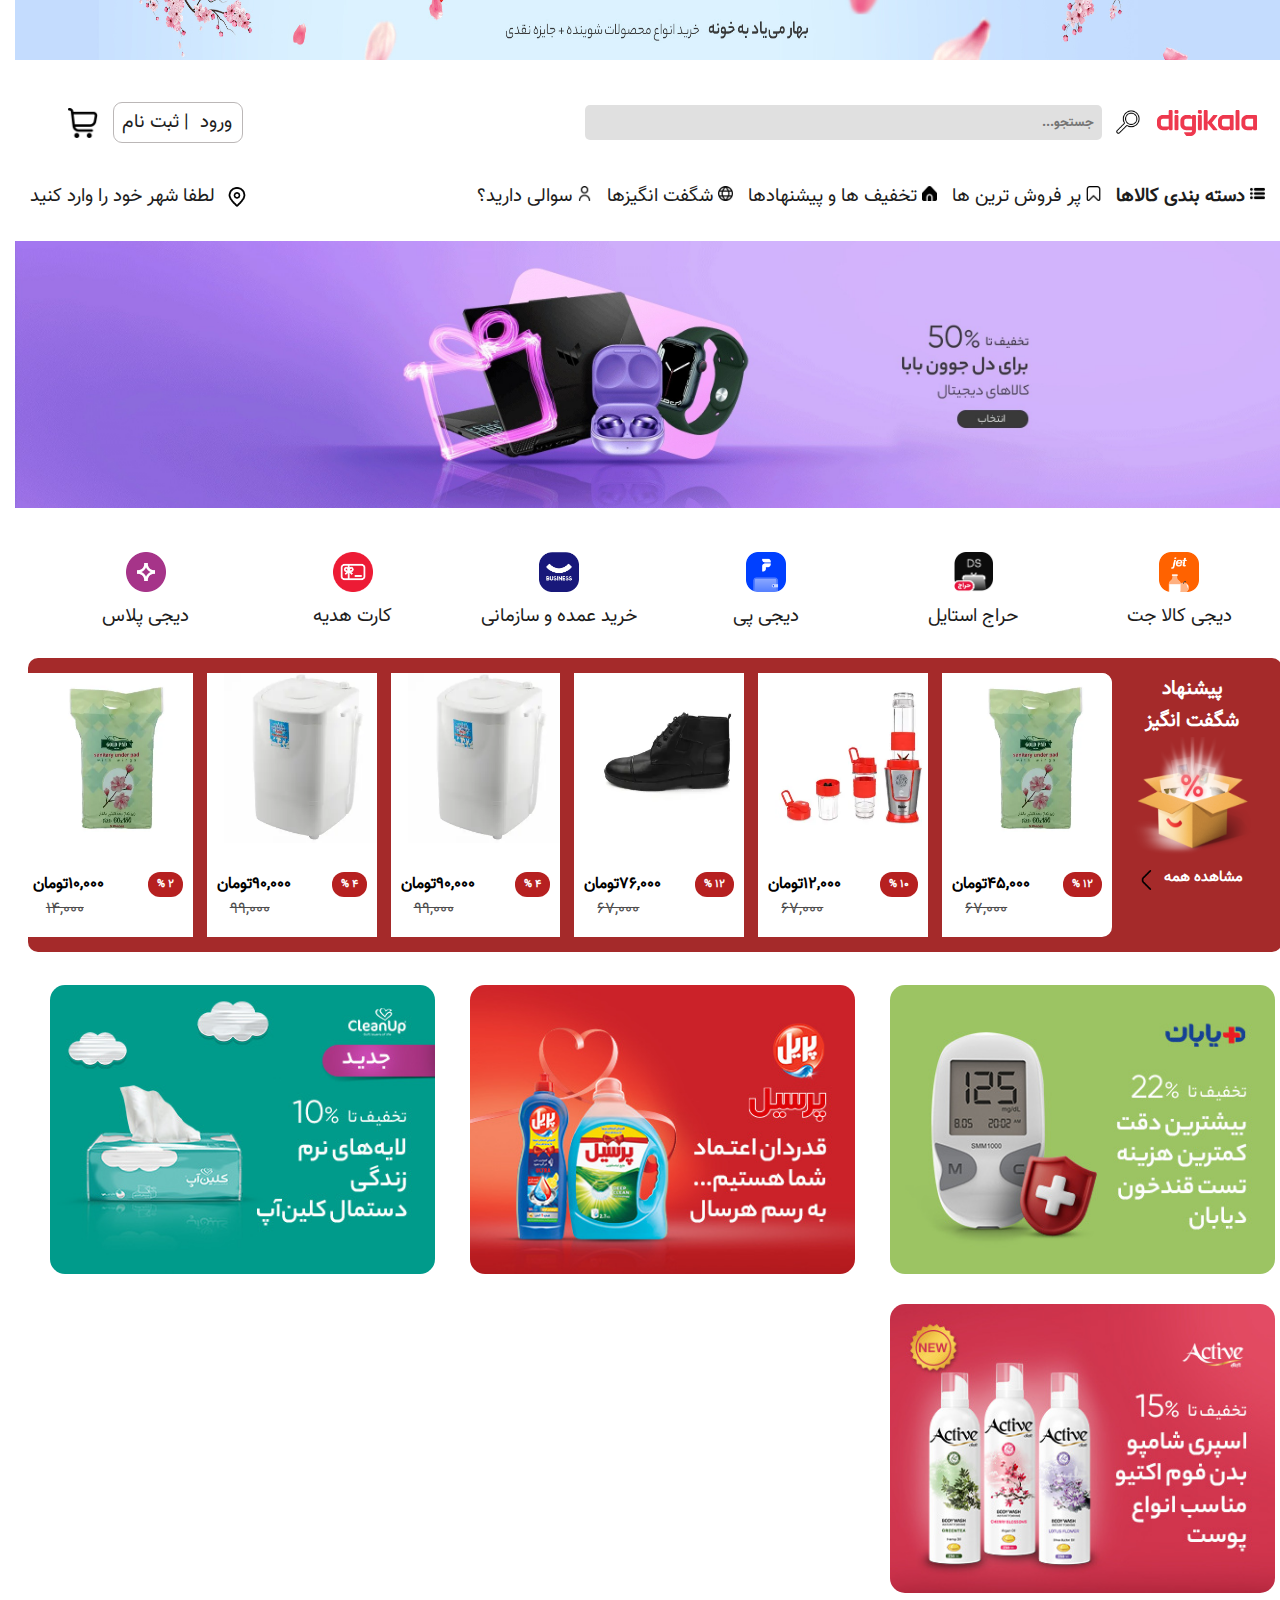
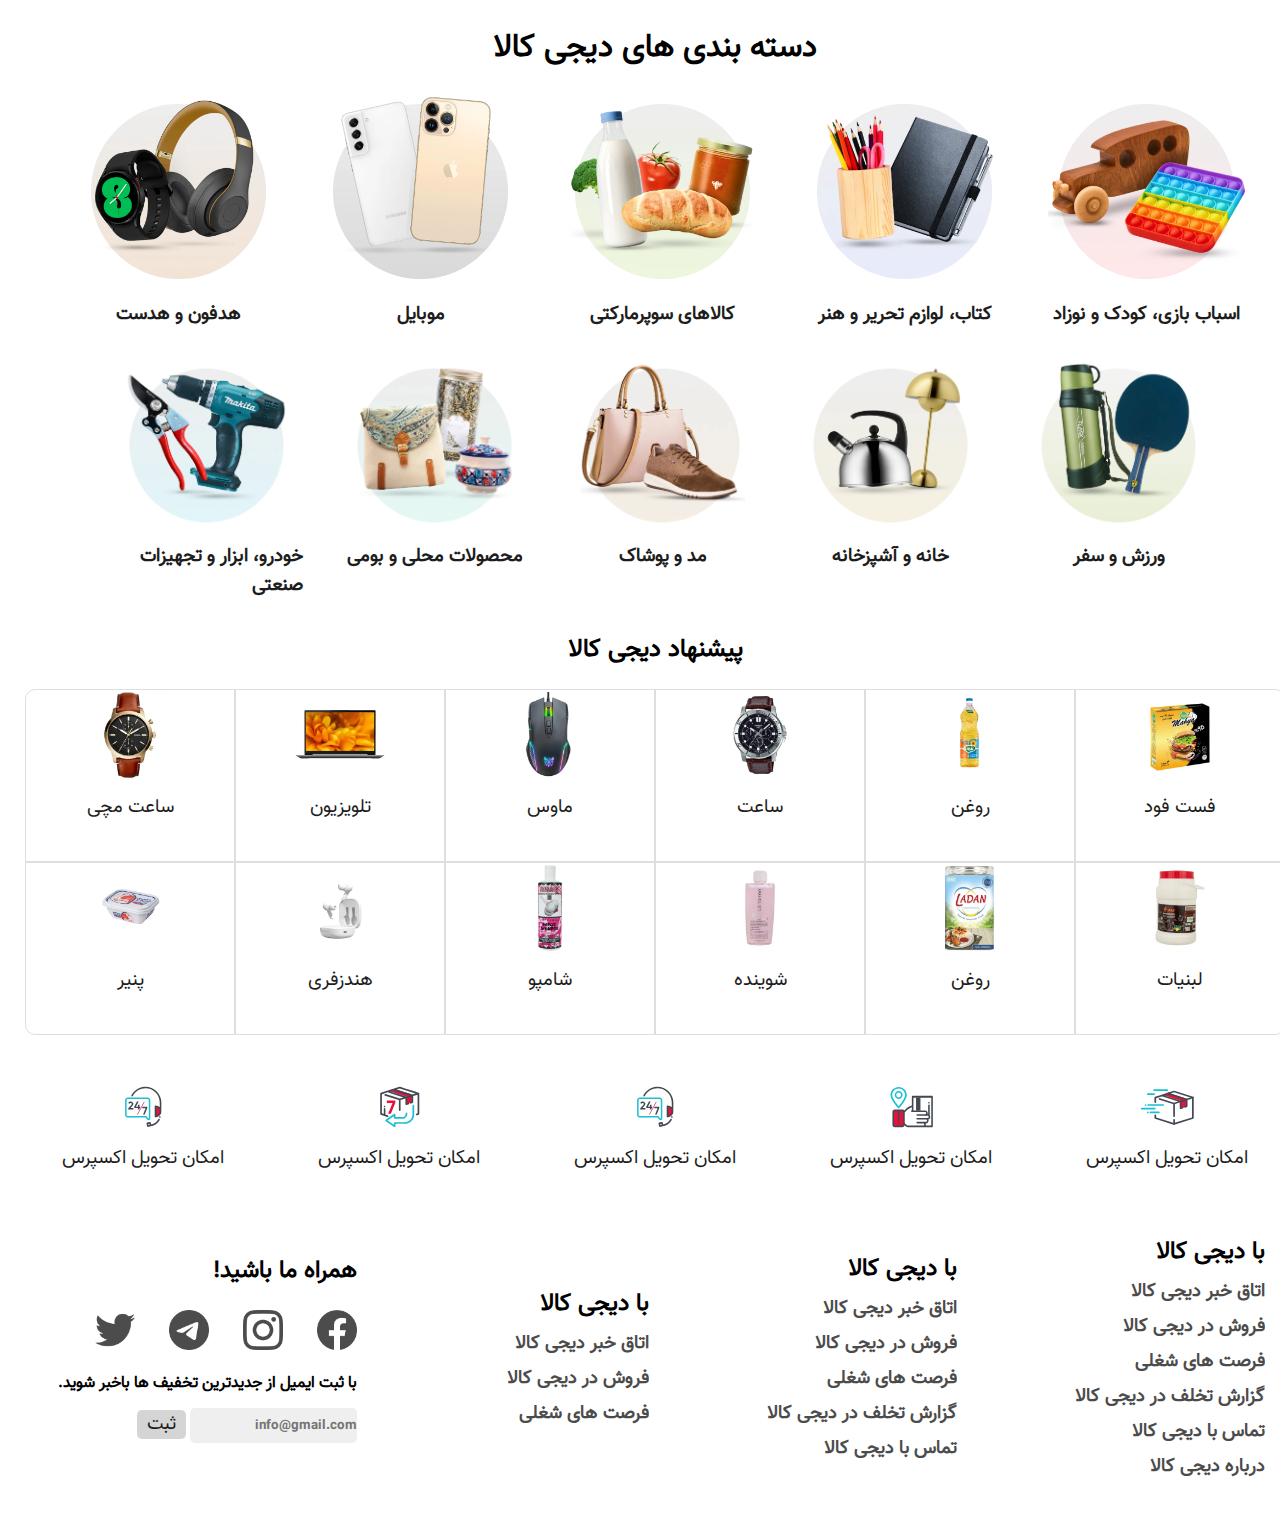
<file: index.html>
<!DOCTYPE html>
<html lang="en" dir="rtl">

<head>
    <meta charset="UTF-8">
    <meta http-equiv="X-UA-Compatible" content="IE=edge">
    <meta name="viewport" content="width=device-width, initial-scale=1.0">
    <link rel="stylesheet" href="newfile.css">
    <link rel="stylesheet" href="media.css">
    <title>فروشگاه اینترنتی دیجی کالا</title>
</head>

<body>
    <header class="header">
        <div class="container">


            <div class="header-img">
                <a href="#"> <img src="pic/1.jpg" alt="header" class="header-img__pic"></a>
            </div>
            <div class="header-two" dir="ltr">
                <div class="left">
                    <div class="left-logo__shop">
                        <a href="#"> <img src="pic/shop.png" alt="shop" class="shop-logo" width="30" height="30"></a>
                    </div>
                    <div class="left-button">
                        <a type="submit" class="left-button-type">ورود</a>
                        <a type="submit" class="left-button-type">| ثبت نام</a>
                    </div>
                </div>
                <div class="right" dir="rtl">
                    <div class="right-logo">
                        <img src="pic/logo.svg" alt="sumsung" class="right-logo__type" width="100px" height="60px">
                    </div>

                    <div class="right-input">
                        <a href="#"> <img src="pic/search.png" alt="search" width="25" height="25"
                                class="right-input__img"></a>
                        <input type="search" placeholder="  جستجو... " class="right-input__main">
                    </div>
                </div>
            </div>
            <div class="header-three">
                <div class="header-three__right">
                    <div class="header-three__menu">
                        <ul class="menu">
                            <li class="menu-item  li"><a href="#"><img src="pic/menu.png" alt="" width="15"
                                        height="15"><span class="span"> دسته بندی کالاها </span> </a></li>

                            <li class="menu-item  mi"><a href="#"><img src="pic/3916593.png" alt="" width="15"
                                        height="15"><span class="span"> پر فروش ترین ها </span></a></li>
                            <li class="menu-item  mi"><a href="#"><img src="pic/3917032.png" alt="" width="15"
                                        height="15"><span class="span"> تخفیف ها و پیشنهادها</span></a></li>
                            <li class="menu-item  mi"><a href="#"><img src="pic/3917538.png" alt="" width="15"
                                        height="15"><span class="span"> شگفت انگیزها</span></a></li>
                            <li class="menu-item  mi  pot"><a href="#"><img src="pic/3917688.png" alt="" width="15"
                                        height="15"><span class="span"> سوالی دارید؟</span></a></li>
                        </ul>
                    </div>

                </div>


                <div class="header-three-left">
                    <img src="pic/loc.png" alt="loc" class="header-three__left___icon" width="20" height="20"><a
                        href="#">
                        <p class="para">لطفا شهر خود را وارد کنید</p>
                    </a>
                </div>
            </div>

        </div>

        <div class="class-banner">
            <a href="#"><img src="pic/2.jpg" alt="2" class="banner-img"></a>
        </div>
    </header>
    <main class="main">
        <div class="main-top">
            <a href="#">
                <div class="main-top__grid">
                    <img src="pic/11.png" alt="" class="main-top__img" width="40px" height="40px">
                    <p class="main-top__P">دیجی کالا جت</p>
                </div>
            </a>
            <a href="#">
                <div class="main-top__grid">
                    <img src="pic/12.png" alt="" class="main-top__img" width="40px" height="40px">
                    <p class="main-top__P"> حراج استایل</p>
                </div>
            </a>
            <a href="#">
                <div class="main-top__grid">
                    <img src="pic/13.png" alt="" class="main-top__img" width="40px" height="40px">
                    <p class="main-top__P"> دیجی پی</p>
                </div>
            </a>
            <a href="#">
                <div class="main-top__grid">
                    <img src="pic/14.png" alt="" class="main-top__img" width="40px" height="40px">
                    <p class="main-top__P"> خرید عمده و سازمانی</p>
                </div>
            </a>
            <a href="#">
                <div class="main-top__grid mo">
                    <img src="pic/15.png" alt="" class="main-top__img" width="40px" height="40px">
                    <p class="main-top__P"> کارت هدیه </p>
                </div>
            </a>
            <a href="#">
                <div class="main-top__grid  ko">
                    <img src="pic/16.png" alt="" class="main-top__img" width="40px" height="40px">
                    <p class="main-top__P"> دیجی پلاس </p>
                </div>
            </a>
        </div>
        <div class="main-two">
            <div class="right-main__two">
                <h2 class="h-right__main">پیشنهاد <br> شگفت انگیز </h2>
                <img src="pic/box.png" alt="box" class="main-two__box">
                <div class="screen">
                    <h3 class="right-main__end">مشاهده همه</h3>
                    <img src="pic/left.png" class="right-main__icon"></img>
                </div>
            </div>
            <div class="left-main__two">
                <div class="left-main__left">
                    <div class="left-main__head q  nom">
                        <img src="pic/برنج.webp" alt="" class="left-main__img   nom">
                        <div class="left-main__price">
                            <h4 class="price">45,000تومان</h4>
                            <div class="left-main__price___takh">
                                <h6 class="takh">12 %</h6>
                            </div>

                        </div>
                        <p dir="ltr" class="last-price">67,000</p>
                    </div>
                    <div class="left-main__head r">
                        <img src="pic/سطل.webp" alt="" class="left-main__img">
                        <div class="left-main__price">
                            <h4 class="price">12,000تومان</h4>
                            <div class="left-main__price___takh">
                                <h6 class="takh">10 %</h6>
                            </div>
                        </div>
                        <p dir="ltr" class="last-price">67,000</p>
                    </div>
                    <div class="left-main__head s">
                        <img src="pic/کفش.webp" alt="" class="left-main__img">
                        <div class="left-main__price">
                            <h4 class="price">76,000تومان</h4>
                            <div class="left-main__price___takh">
                                <h6 class="takh">12 %</h6>
                            </div>
                        </div>
                        <p dir="ltr" class="last-price">67,000</p>
                    </div>
                    <div class="left-main__head t">
                        <img src="pic/سطل2.webp" alt="" class="left-main__img">
                        <div class="left-main__price">
                            <h4 class="price">90,000تومان</h4>
                            <div class="left-main__price___takh">
                                <h6 class="takh">4 %</h6>
                            </div>
                        </div>
                        <p dir="ltr" class="last-price">99,000</p>
                    </div>
                    <div class="left-main__head w">
                        <img src="pic/سطل2.webp" alt="" class="left-main__img">
                        <div class="left-main__price">
                            <h4 class="price">90,000تومان</h4>
                            <div class="left-main__price___takh">
                                <h6 class="takh">4 %</h6>
                            </div>
                        </div>
                        <p dir="ltr" class="last-price">99,000</p>
                    </div>
                    <div class="left-main__head x">
                        <img src="pic/برنج.webp" alt="" class="left-main__img">
                        <div class="left-main__price">
                            <h4 class="price">10,000تومان</h4>
                            <div class="left-main__price___takh">
                                <h6 class="takh">2 %</h6>
                            </div>
                        </div>
                        <p dir="ltr" class="last-price">14,000</p>
                    </div>
                </div>
            </div>
        </div>
        <div class="main-three">
            <a href="#"> <img src="pic/دیابان.jpg" alt="" class="main-three__img"></a>
            <a href="#"> <img src="pic/پرسیل.jpg" alt="" class="main-three__img"></a>
            <a href="#"> <img src="pic/لایه های نرم.jpg" alt="" class="main-three__img"></a>
            <a href="#"><img src="pic/شامپو.jpg" alt="" class="main-three__img"></a>
        </div>
        <div class="main-four">
            <h1 class="main-four__title"> دسته بندی های دیجی کالا </h1>
            <div class="main-for__main">
                <div class="main-four__list">
                    <a href="nozad.html" class="nozad" target="_blank">
                        <div class="main-four__content">
                            <img src="piclist/اسباب بازی (1).webp" alt="" class="main-four__img">
                            <h4 class="main-four__form">اسباب بازی، کودک و نوزاد</h4>
                        </div>
                    </a>
                    <a href="lavazem.html" class="lavazem" target="_blank">
                        <div class="main-four__content">
                            <img src="piclist/تحریر.webp" alt="" class="main-four__img">
                            <h4 class="main-four__form">کتاب، لوازم تحریر و هنر</h4>
                        </div>
                    </a>
                    <a href="#">
                        <div class="main-four__content">
                            <img src="piclist/غذایی.webp" alt="" class="main-four__img">
                            <h4 class="main-four__form">کالاهای سوپرمارکتی</h4>
                        </div>
                    </a>
                    <a href="#">
                        <div class="main-four__content">
                            <img src="piclist/موبایل.webp" alt="" class="main-four__img">
                            <h4 class="main-four__form">موبایل</h4>
                        </div>
                    </a>
                    <a href="#">
                        <div class="main-four__content">
                            <img src="piclist/هدفون.webp" alt="" class="main-four__img">
                            <h4 class="main-four__form">هدفون و هدست</h4>
                        </div>
                    </a>
                    <!--                 -->


                </div>
                <div class="main-four__list__two">
                    <a href="#">
                        <div class="main-four__content">
                            <img src="piclist/ورزشی.webp" alt="" class="main-four__img">
                            <h4 class="main-four__form"> ورزش و سفر</h4>
                        </div>
                    </a>

                    <a href="#">
                        <div class="main-four__content">
                            <img src="piclist/کتری.webp" alt="" class="main-four__img">
                            <h4 class="main-four__form">خانه و آشپزخانه</h4>
                        </div>
                    </a>
                    <a href="#">
                        <div class="main-four__content">
                            <img src="piclist/کفش.webp" alt="" class="main-four__img">
                            <h4 class="main-four__form">مد و پوشاک</h4>
                        </div>
                    </a>
                    <a href="#">
                        <div class="main-four__content">
                            <img src="piclist/کیف.webp" alt="" class="main-four__img">
                            <h4 class="main-four__form"> محصولات محلی و بومی </h4>
                        </div>
                        <a href="#">
                            <div class="main-four__content">
                                <img src="piclist/اسباب بازی (2).webp" alt="" class="main-four__img">
                                <h4 class="main-four__form">خودرو، ابزار و تجهیزات صنعتی</h4>
                            </div>
                        </a>
                </div>
            </div>
        </div>

        <div class="main-five">
            <h3 class="main-five">پیشنهاد دیجی کالا</h3>


            <div class="main-five__form">
                <div class="main-five__list  a">
                    <a href="#"> <img src="fav/1.webp" alt="" class="main-five__img">
                        <p class="main-five__para">فست فود</p>
                    </a>
                </div>
                <div class="main-five__list">
                    <a href="#"> <img src="fav/2.webp" alt="" class="main-five__img">
                        <p class="main-five__para">روغن</p>
                    </a>
                </div>
                <div class="main-five__list">
                    <a href="#"> <img src="fav/3 (1).webp" alt="" class="main-five__img">
                        <p class="main-five__para">ساعت</p>
                    </a>
                </div>
                <div class="main-five__list">
                    <a href="#"> <img src="fav/4.webp" alt="" class="main-five__img">
                        <p class="main-five__para">ماوس</p>
                    </a>
                </div>
                <div class="main-five__list">
                    <a href="#"><img src="fav/5.webp" alt="" class="main-five__img">
                        <p class="main-five__para">تلویزیون</p>

                         </a>
                </div>
                <div class="main-five__list   b">
                    <a href="#"> <img src="fav/6.webp" alt="" class="main-five__img">
                        <p class="main-five__para">ساعت مچی</p>
                    </a>
                </div>
                <div class="main-five__list   c">
                    <a href="#"> <img src="fav/7.webp" alt="" class="main-five__img">
                        <p class="main-five__para">لبنیات</p>
                    </a>
                </div>
                <div class="main-five__list">
                    <a href="#"> <img src="fav/8.webp" alt="" class="main-five__img">
                        <p class="main-five__para">روغن</p>
                    </a>
                </div>
                <div class="main-five__list">
                    <a href="#"> <img src="fav/9.webp" alt="" class="main-five__img">
                        <p class="main-five__para">شوینده</p>
                    </a>
                </div>
                <div class="main-five__list">
                    <a href="#"> <img src="fav/10.webp" alt="" class="main-five__img">
                        <p class="main-five__para">شامپو</p>
                    </a>
                </div>
                <div class="main-five__list">
                    <a href="#"> <img src="fav/هندزفری.webp" alt="" class="main-five__img">
                        <p class="main-five__para">هندزفری</p>
                    </a>
                </div>
                <div class="main-five__list  d">
                    <a href="#"> <img src="fav/8a7c9b9eff3e021b7d3b47a77ebfd642bd2cdc81_1672215136.webp" alt=""
                            class="main-five__img">
                        <p class="main-five__para">پنیر</p>
                    </a>
                </div>
            </div>
        </div>

    </main>


    <footer class="footer">
        <div class="footer-top">
            <div class="footer-top__title">
                <a href="#"> <img src="foot/تحویل سریع.svg" alt="" class="footer-top__img">
                    <p class="footer-top__p">امکان تحویل اکسپرس</p>
                </a>
            </div>
            <div class="footer-top__title">
                <a href="#"><img src="foot/پرداخت در محل.svg" alt="" class="footer-top__img">
                    <p class="footer-top__p">امکان تحویل اکسپرس</p>
                </a>
            </div>
            <div class="footer-top__title">
                <a href="#"> <img src="foot/پشتیبانی.svg" alt="" class="footer-top__img">
                    <p class="footer-top__p">امکان تحویل اکسپرس</p>
                </a>
            </div>
            <div class="footer-top__title">
                <a href="#"> <img src="foot/7روز.svg" alt="" class="footer-top__img">
                    <p class="footer-top__p">امکان تحویل اکسپرس</p>
                </a>
            </div>
            <div class="footer-top__title">
                <a href="#"> <img src="foot/پشتیبانی.svg" alt="" class="footer-top__img">
                    <p class="footer-top__p">امکان تحویل اکسپرس</p>
                </a>
            </div>
        </div>


        <div class="comment">
            <div class="comment-top">
                <div class="comment-title nozar">
                    <h2 class="comment-one">با دیجی کالا</h2>
                    <h3 class="comment-two">اتاق خبر دیجی کالا</h3>
                    <h3 class="comment-two">فروش در دیجی کالا</h3>
                    <h3 class="comment-two">فرصت های شغلی</h3>
                    <h3 class="comment-two">گزارش تخلف در دیجی کالا</h3>
                    <h3 class="comment-two">تماس با دیجی کالا</h3>
                    <h3 class="comment-two">درباره دیجی کالا</h3>
                </div>
                <div class="comment-title nozar">
                    <h2 class="comment-one">با دیجی کالا</h2>
                    <h3 class="comment-two">اتاق خبر دیجی کالا</h3>
                    <h3 class="comment-two">فروش در دیجی کالا</h3>
                    <h3 class="comment-two">فرصت های شغلی</h3>
                    <h3 class="comment-two">گزارش تخلف در دیجی کالا</h3>
                    <h3 class="comment-two">تماس با دیجی کالا</h3>
                </div>
                <div class="comment-title nozar">
                    <h2 class="comment-one">با دیجی کالا</h2>
                    <h3 class="comment-two">اتاق خبر دیجی کالا</h3>
                    <h3 class="comment-two">فروش در دیجی کالا</h3>
                    <h3 class="comment-two">فرصت های شغلی</h3>
                </div>
            </div>
            <div class="comment-title  doinom">
                <h2 class="comment-h">همراه ما باشید!</h2>
                <div class="comment-logo">
                    <img src="call/6422199.png" alt="" class="comment-img">
                    <img src="call/6422200.png" alt="" class="comment-img">
                    <img src="call/6422206.png" alt="" class="comment-img">
                    <img src="call/6422210.png" alt="" class="comment-img">
                </div>
                <h4 class="comment-three">
                    با ثبت ایمیل از جدیدترین تخفیف ها باخبر شوید.
                </h4>
                <div class="comment-input">
                    <input type="email" placeholder="info@gmail.com" checked class="input">
                    <a href="#" class="comment-a">ثبت</a>
                </div>
            </div>
        </div>
    </footer>

</body>

</html>
</file>
<file: newfile.css>
* {
  margin: 0;
  padding: 0;
  box-sizing: border-box;
}
@font-face {
  font-family: "tanha1";
  src: url("fonts/Vazir-Bold-FD.ttf");
}
@font-face {
  font-family: "tanha2";
  src: url("fonts/Vazir-FD.ttf");
}
@font-face {
  font-family: "tanha3";
  src: url("fonts/Vazir-Medium-FD.ttf");
}

body {
  background-color: #ffffff;
  font-family: "tanha2";
}

.header-img__pic {
  width: 100%;
  height: 60px;
}


/* header two */
.header-two {
  display: flex;
  justify-content: space-between;
  align-items: center;
  margin-top: 13px;
}


.left {
  display: flex;
  padding-left: 3%;
  align-items: center;
}
.left-button{
  font-size: 10px;
  border: solid 1px #bbb7b7;
padding:5px;
border-radius: 9px;
}

.left-button-type {
  margin-left: 3px;
  margin-right: 5px;
  cursor: pointer;
}
input {
  font-family: "tanha1";
} 

.left-logo__shop {
  margin-right: 15px;
  margin-top: 10px;
}
.right {
  display: flex;
  align-items: center;
  padding-right: 3%;
}

.right-input {
  display: flex;
  align-items: center;
  background-position: center;
  border-radius: 10px;
  margin-right: 10px;
}
.right-logo {
  padding-top: 10px;
}
.right-input__img {
  margin-top: 10px;
  margin-left: -10px;
  width: 40px;
  height: 40px;
}

.right-input__main {
  background-color: rgba(128, 128, 128, 0.247);
  padding-top: 7px;
  padding-bottom: 7px;
  padding-left: 350px;
  border: none;
  border-radius: 5px;
}


/* header three */

.header-three {
  margin-top: 20px;
  display: flex;
  justify-content: space-between;
  align-items: center;
}
.menu {
  display: flex;
  align-items: center;
  margin-right: 30px;
}

li,
ul,
a {
  font-size: 19px;
  list-style: none;
  text-decoration: none;
}
.li {
  font-weight: bold;
}
a {
  color: #1d1d1d;
  margin-left: 15px;
}
.header-three-left {
  display: flex;
  align-items: center;
}
.header-three__left___icon {
  margin-left: 12px;
}
.para {
  font-size: 1em;
}
.class-banner {
  margin-top: 30px;
}
.banner-img {
  display: block;
  height: 10%;
  width: 100%;
}

/* .header-three,.header-two{
    position: fixed;
} */

/* start main */
/* main top */

.main-top {
  display: grid;
  grid-template-columns: repeat(auto-fit, minmax(140px, 1fr));
  justify-items: center;
  padding: 15px 20px;
}
.main-top__grid {
  text-align: center;
}

/* main-two */
.main-two {
  display: flex;
  padding: 15px;
  background-color: brown;
  border-radius: 10px;
  margin: 1%;
}
.right-main__two {
  margin-right: 15px;
  color: white;
}
.screen {
  margin-right: 9px;
  display: flex;
  justify-content: flex-start;
  align-items: center;
}
.h-right__main {
  text-align: center;
}
.main-two__box {
  height: 120px;
  width: 120px;
}
.right-main__end {
  font-size: 15px;
  margin-bottom: 5px;
}
.right-main__icon {
  margin-right: 8px;
  height: 20px;
  width: 20px;
}
.h-right__main {
  font-size: 20px;
}

.left-main__img {
  height: 170px;
  width: 90%;
}
.nom {
  border-top-right-radius: 10px;
  border-bottom-right-radius: 10px;
}
.left-main__head {
  background-color: #ffffff;
}
.left-main__left {
  margin-right: 20px;
  width: 100%;
  display: flex;
  justify-content: flex-start;
  align-items: center;
  gap: 14px;
}
.left-main__price {
  display: flex;
  align-items: center;
  justify-content: space-between;
  flex-direction: row-reverse;
  margin-top: 20px;
  margin-left: 10px;
  margin-right: 10px;
}
.left-main__price___takh {
  padding: 4px 9px;
  border-radius: 12px;
  background-color: rgb(182, 32, 32);
}
.takh {
  color: #ffffff;
}
.last-price {
  text-decoration: line-through;
  opacity: 0.7;
  margin-bottom: 15px;
  margin-left: 23px;
}

.main-three {
  display: grid;
  grid-template-columns: repeat(auto-fit, minmax(300px, 1fr));
  padding: 20px;
  gap: 20px;
}
.main-three__img {
  width: 100%;
  border-radius: 15px;
}

.main-four__title {
  text-align: center;
}
.main-four__list {
  display: grid;
  grid-template-columns: repeat(auto-fit, minmax(120px, 1fr));
  padding: 10px 40px;
  gap: 10px;
}
.main-four__list__two {
  display: grid;
  grid-template-columns: repeat(auto-fit, minmax(90px, 1fr));
  padding: 0 30px;
  margin: 10px 50px;
  grid-gap: 20px;
}
.main-four__content {
  display: flex;
  flex-direction: column;
  justify-content: center;

  align-items: center;
}
.main-four__img {
  width: 100%;
  padding: 10px;
}

.main-five {
  margin-top: 30px;
  margin-bottom: 20px;
  text-align: center;
  font-size: 25px;
  background-color: white;
}
.main-five__form {
  display: flex;
  flex-wrap: wrap;
  background-color: transparent;
  justify-content: center;
  align-items: center;
}
.a {
  border-top-right-radius: 10px;
}
.b {
  border-top-left-radius: 10px;
}
.c {
  border-bottom-right-radius: 10px;
}
.d {
  border-bottom-left-radius: 10px;
}
.main-five__list {
  width: 210px;
  border: solid 1px #00000021;
}
.main-five__img {
  width: 90px;
}

.footer-top {
  display: flex;
  justify-content: space-around;
}
.footer-top__title {
  text-align: center;
}
.footer-top__img {
  margin-top: 25px;
}

.comment {
  padding-top: 25px;
 display: flex;
  margin-bottom: 40px;
  /* justify-content: space-between; */
  align-items:center ;
}

.comment-top{
  margin-right: 20px;
  width: 60%;
  display: flex;
  justify-content:space-between;
  align-items: center;
}
.comment-one,
.comment-two {
  margin-top: 6px;
}
.comment-two {
  opacity: 0.7;
}
.comment-logo,
.comment-three,
.comment-input {
  margin-bottom: 12px;
}
.comment-h {
  margin-bottom: 20px;
}
.input {
  padding: 7px 0;
  border-radius: 5px;
  border: none;
  background-color: rgba(128, 128, 128, 0.13);
}
.comment-a {
  padding: 0 10px;
  background-color: rgba(128, 128, 128, 0.33);
  border-radius: 5px;
}
.comment-title {
  margin-right: 10px;
}
.doinom{
  margin-right: 150px;
}
.comment-img {
  margin-left: 30px;
  opacity: 0.7;
  width: 40px;
  height: 40px;
}
</file>
<file: media.css>
@media screen and (max-width: 1150px) {
  body {
    max-width: 100%;
    margin: 0;
  }
 
  
  .w {
    display: none;
  }
  .para,.span{
    font-size: 16px;
  }

  .left-main__left,
  .left-main__two {
    width: 800px;
  }
  .left-main__head {
    margin-right: 15px;
  }

  .comment-title {
    align-self: center;
    margin-right: 15px;
    text-align: center;
  }
  .doinom {
    grid-column: 1/4;
    text-align: center;
    margin-top: 15px;
  }

}

@media screen and (max-width: 992px) {
  body {
    max-width: 100%;
    margin: 0;
  }
  .molar {
    margin: 0 auto;
    max-width: 100%;
  }
  .right-input__main {
    
    padding-left: 200px;
    
  }
  .para,.span{
    font-size: 14px;
  }
  .pot{
    display:none;
  }
  .left{
    padding-left: 1%;
  }
  .shop-logo{
    width: 25px;
    height: 25px;
  }
.left-button{
padding: 2px;

}
.left-main__head{
  width: 160px;
}
.comment{
 flex-direction: column;
}
.comment-top{
  width: 100%;
  justify-content: space-evenly;
}
.footer-top{
  margin-right: 15px;
}

}

@media screen and (max-width: 768px) {
  body {
    max-width: 100%;
    margin: 0;
  }
  .molar {
    margin: 0 auto;
    max-width: 100%;
  }
  .left-main__head {
    width: 140px;
  }
  .left-main__left,
  .left-main__two {
    width: 708px;
  }
  .t {
    display: none;
  }
  .mi {
    display: none;
  }
  .header-img__pic {
    display: none;
  }
  .header-two {
    justify-content: space-between;
  }
  .left-logo__shop {
    padding-top: 10px;
  }
  .right-logo {
    width: 100%;
    margin-right: 15px;
  }
  .right {
    flex-direction: column;
  }
  .left {
    flex-direction: column-reverse;
  }
  .para,
  .li {
    font-size: 15px;
  }
  .comment-one,
  .comment-two {
    font-size: 13px;
  }
  .comment-title {
    width: 100px;
    text-align: center;
  }
  .doinom {
    width: 100%;
  }
}
@media screen and (max-width: 576px) {
  body {
    max-width: 100%;
    margin: 0;
  }
   .header-two {
    flex-direction: column-reverse;
    width: 570px;
  } 
  /* .right-input{
   margin-left: 350px;
  } */
  .right {
    justify-content: center;
    flex-direction: column;
    width: 100%;
    margin-right: 140px;
  }
 
  .left {
    margin-top: 15px;
  }
  .comment {
    width: 500px;
  }
 
  .comment-title {
    font-size: 13px;
  }
  .left-main__left,
  .left-main__two {
    width: 6px;
  }
  .left-main__head {
    width: 140px;
  }
  .left-button {
    width: 140px;
  }
  .right-logo__type {
    margin-right: 120px;
  }
  .header-two {
    width: 500px;
  }
  .banner-img,
  .class-banner {
    height: 140px;
  }
  /* .right-input{
  padding: 0;
} */
  .header-three__left___icon {
    width: 15px;
    height: 15px;
  }
  .para {
    font-size: 0.8em;
  }
  .right-logo__type {
    margin-right: 116px;
  }
  
  .right-input {
    padding-right: 176px;
  }
  .left-logo__shop {
    display: none;
  }
  .s {
    display: none;
  }
  .main-for__main {
    display: flex;
  }
  .left-main__img {
    height: 100px;
  }
  .left-main__head {
    height: 200px;
  }
  .footer-top {
    flex-wrap: wrap;
  }
}

@media screen and (max-width: 400px) {
  .comment,.header-two,body{
    max-width: 400px;
  }
  .comment{
    margin: 0 auto;
  }
  .right{
    margin: 0;
  }
 
.x,.r{
  display: none;
}

.doinom,.comment-top{
  max-width: 400px;

  flex-direction: column;
  padding: 0;
  margin: 0;
}
.menu,.para{
  font-size: 12px;
}

.right-input__main{
  padding-left: 20px;
  margin-left: 0;
}
.right-input {
margin-left: 70px;
  padding-right: 0;
}
.right-logo{
  margin-left: 20px;
}
.banner-img{
max-width: 100%;
height: 110px;
}
.main-top__grid{
  margin-bottom: 10px;
  font-size: 14px;
}
.comment-title{
  margin-bottom: 14px;
 
}
.main-for__main,.main-four__title{
  display: none;
}
 }
</file>
